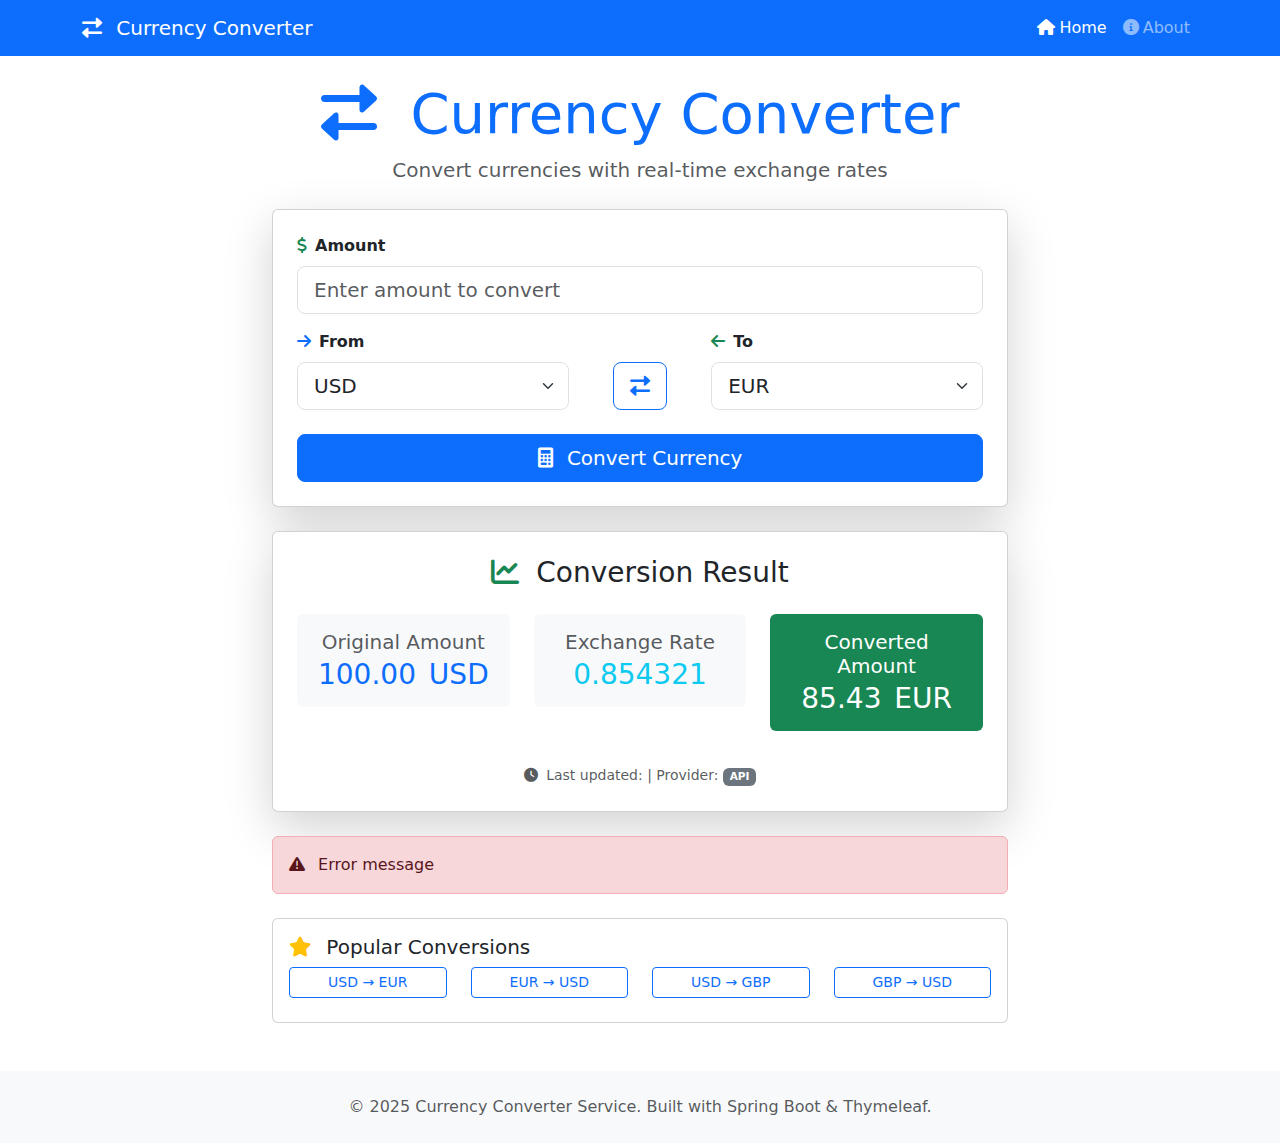
<file: src/main/resources/templates/index.html>
<!DOCTYPE html>
<html lang="en" xmlns:th="http://www.thymeleaf.org">
<head>
    <meta charset="UTF-8">
    <meta name="viewport" content="width=device-width, initial-scale=1.0">
    <title>Currency Converter - Home</title>
    
    <!-- Bootstrap CSS -->
    <link href="https://cdn.jsdelivr.net/npm/bootstrap@5.3.0/dist/css/bootstrap.min.css" rel="stylesheet">
    <!-- Font Awesome -->
    <link rel="stylesheet" href="https://cdnjs.cloudflare.com/ajax/libs/font-awesome/6.0.0/css/all.min.css">
    <!-- Custom CSS -->
    <link th:href="@{/css/style.css}" rel="stylesheet">
</head>

<body>
    <!-- Navigation -->
    <nav class="navbar navbar-expand-lg navbar-dark bg-primary">
        <div class="container">
            <a class="navbar-brand" th:href="@{/}">
                <i class="fas fa-exchange-alt me-2"></i>
                Currency Converter
            </a>
            
            <button class="navbar-toggler" type="button" data-bs-toggle="collapse" data-bs-target="#navbarNav">
                <span class="navbar-toggler-icon"></span>
            </button>
            
            <div class="collapse navbar-collapse" id="navbarNav">
                <ul class="navbar-nav ms-auto">
                    <li class="nav-item">
                        <a class="nav-link active" th:href="@{/}">
                            <i class="fas fa-home me-1"></i>Home
                        </a>
                    </li>
                    <li class="nav-item">
                        <a class="nav-link" th:href="@{/about}">
                            <i class="fas fa-info-circle me-1"></i>About
                        </a>
                    </li>
                </ul>
            </div>
        </div>
    </nav>

    <!-- Main Content -->
    <main class="container mt-4">
        <div class="row justify-content-center">
            <div class="col-lg-8">
                <!-- Header -->
                <div class="text-center mb-4">
                    <h1 class="display-4 text-primary">
                        <i class="fas fa-exchange-alt me-3"></i>
                        Currency Converter
                    </h1>
                    <p class="lead text-muted">
                        Convert currencies with real-time exchange rates
                    </p>
                </div>

                <!-- Conversion Form -->
                <div class="card shadow-lg">
                    <div class="card-body p-4">
                        <form th:action="@{/convert}" th:object="${conversionRequest}" method="post" id="conversionForm">
                            
                            <!-- Amount Input -->
                            <div class="mb-3">
                                <label for="amount" class="form-label fw-bold">
                                    <i class="fas fa-dollar-sign text-success me-2"></i>Amount
                                </label>
                                <input type="number" 
                                       th:field="*{amount}" 
                                       class="form-control form-control-lg" 
                                       id="amount"
                                       step="0.01" 
                                       min="0.01"
                                       placeholder="Enter amount to convert"
                                       th:classappend="${#fields.hasErrors('amount')} ? 'is-invalid' : ''">
                                <div class="invalid-feedback" th:if="${#fields.hasErrors('amount')}" th:errors="*{amount}"></div>
                            </div>

                            <!-- Currency Selection Row -->
                            <div class="row">
                                <!-- From Currency -->
                                <div class="col-md-5">
                                    <label for="fromCurrency" class="form-label fw-bold">
                                        <i class="fas fa-arrow-right text-primary me-2"></i>From
                                    </label>
                                    <select th:field="*{fromCurrency}" 
                                            class="form-select form-select-lg" 
                                            id="fromCurrency"
                                            th:classappend="${#fields.hasErrors('fromCurrency')} ? 'is-invalid' : ''">
                                        <option th:each="currency : ${currencies}" 
                                                th:value="${currency}" 
                                                th:text="${currency}">USD</option>
                                    </select>
                                    <div class="invalid-feedback" th:if="${#fields.hasErrors('fromCurrency')}" th:errors="*{fromCurrency}"></div>
                                </div>

                                <!-- Swap Button -->
                                <div class="col-md-2 d-flex align-items-end justify-content-center">
                                    <button type="button" class="btn btn-outline-primary btn-lg" id="swapBtn" title="Swap currencies">
                                        <i class="fas fa-exchange-alt"></i>
                                    </button>
                                </div>

                                <!-- To Currency -->
                                <div class="col-md-5">
                                    <label for="toCurrency" class="form-label fw-bold">
                                        <i class="fas fa-arrow-left text-success me-2"></i>To
                                    </label>
                                    <select th:field="*{toCurrency}" 
                                            class="form-select form-select-lg" 
                                            id="toCurrency"
                                            th:classappend="${#fields.hasErrors('toCurrency')} ? 'is-invalid' : ''">
                                        <option th:each="currency : ${currencies}" 
                                                th:value="${currency}" 
                                                th:text="${currency}">EUR</option>
                                    </select>
                                    <div class="invalid-feedback" th:if="${#fields.hasErrors('toCurrency')}" th:errors="*{toCurrency}"></div>
                                </div>
                            </div>

                            <!-- Convert Button -->
                            <div class="d-grid mt-4">
                                <button type="submit" class="btn btn-primary btn-lg" id="convertBtn">
                                    <i class="fas fa-calculator me-2"></i>
                                    Convert Currency
                                </button>
                            </div>
                        </form>
                    </div>
                </div>

                <!-- Results Section -->
                <div th:if="${conversionResponse != null}" class="card mt-4 shadow-lg">
                    <div class="card-body p-4">
                        <h3 class="card-title text-center mb-4">
                            <i class="fas fa-chart-line text-success me-2"></i>
                            Conversion Result
                        </h3>
                        
                        <div class="row text-center">
                            <div class="col-md-4 mb-3">
                                <div class="bg-light rounded p-3">
                                    <h5 class="text-muted mb-1">Original Amount</h5>
                                    <h3 class="text-primary mb-0">
                                        <span th:text="${#numbers.formatDecimal(conversionResponse.amount, 1, 2)}">100.00</span>
                                        <span th:text="${conversionResponse.fromCurrency}" class="ms-1">USD</span>
                                    </h3>
                                </div>
                            </div>
                            
                            <div class="col-md-4 mb-3">
                                <div class="bg-light rounded p-3">
                                    <h5 class="text-muted mb-1">Exchange Rate</h5>
                                    <h3 class="text-info mb-0" th:text="${#numbers.formatDecimal(conversionResponse.exchangeRate, 1, 6)}">0.854321</h3>
                                </div>
                            </div>
                            
                            <div class="col-md-4 mb-3">
                                <div class="bg-success text-white rounded p-3">
                                    <h5 class="mb-1">Converted Amount</h5>
                                    <h3 class="mb-0">
                                        <span th:text="${#numbers.formatDecimal(conversionResponse.convertedAmount, 1, 2)}">85.43</span>
                                        <span th:text="${conversionResponse.toCurrency}" class="ms-1">EUR</span>
                                    </h3>
                                </div>
                            </div>
                        </div>
                        
                        <div class="text-center mt-3">
                            <small class="text-muted">
                                <i class="fas fa-clock me-1"></i>
                                Last updated: <span th:text="${#temporals.format(conversionResponse.timestamp, 'MMM dd, yyyy HH:mm:ss')}"></span>
                                | Provider: <span th:text="${conversionResponse.provider}" class="badge bg-secondary">API</span>
                            </small>
                        </div>
                    </div>
                </div>

                <!-- Error Message -->
                <div th:if="${error != null}" class="alert alert-danger mt-4" role="alert">
                    <i class="fas fa-exclamation-triangle me-2"></i>
                    <span th:text="${error}">Error message</span>
                </div>

                <!-- Popular Conversions -->
                <div class="card mt-4">
                    <div class="card-body">
                        <h5 class="card-title">
                            <i class="fas fa-star text-warning me-2"></i>
                            Popular Conversions
                        </h5>
                        <div class="row">
                            <div class="col-6 col-md-3 mb-2">
                                <a href="#" class="btn btn-outline-primary btn-sm w-100 quick-convert" data-from="USD" data-to="EUR">USD → EUR</a>
                            </div>
                            <div class="col-6 col-md-3 mb-2">
                                <a href="#" class="btn btn-outline-primary btn-sm w-100 quick-convert" data-from="EUR" data-to="USD">EUR → USD</a>
                            </div>
                            <div class="col-6 col-md-3 mb-2">
                                <a href="#" class="btn btn-outline-primary btn-sm w-100 quick-convert" data-from="USD" data-to="GBP">USD → GBP</a>
                            </div>
                            <div class="col-6 col-md-3 mb-2">
                                <a href="#" class="btn btn-outline-primary btn-sm w-100 quick-convert" data-from="GBP" data-to="USD">GBP → USD</a>
                            </div>
                        </div>
                    </div>
                </div>
            </div>
        </div>
    </main>

    <!-- Footer -->
    <footer class="bg-light mt-5 py-4">
        <div class="container text-center">
            <p class="mb-0 text-muted">
                &copy; 2025 Currency Converter Service. Built with Spring Boot & Thymeleaf.
            </p>
        </div>
    </footer>

    <!-- Loading Modal -->
    <div class="modal fade" id="loadingModal" tabindex="-1" data-bs-backdrop="static">
        <div class="modal-dialog modal-dialog-centered">
            <div class="modal-content">
                <div class="modal-body text-center p-4">
                    <div class="spinner-border text-primary mb-3" role="status">
                        <span class="visually-hidden">Loading...</span>
                    </div>
                    <h5>Converting Currency...</h5>
                    <p class="text-muted mb-0">Please wait while we fetch the latest exchange rates.</p>
                </div>
            </div>
        </div>
    </div>

    <!-- Bootstrap JS -->
    <script src="https://cdn.jsdelivr.net/npm/bootstrap@5.3.0/dist/js/bootstrap.bundle.min.js"></script>
    <!-- Custom JS -->
    <script th:src="@{/js/app.js}"></script>
</body>
</html>
</file>
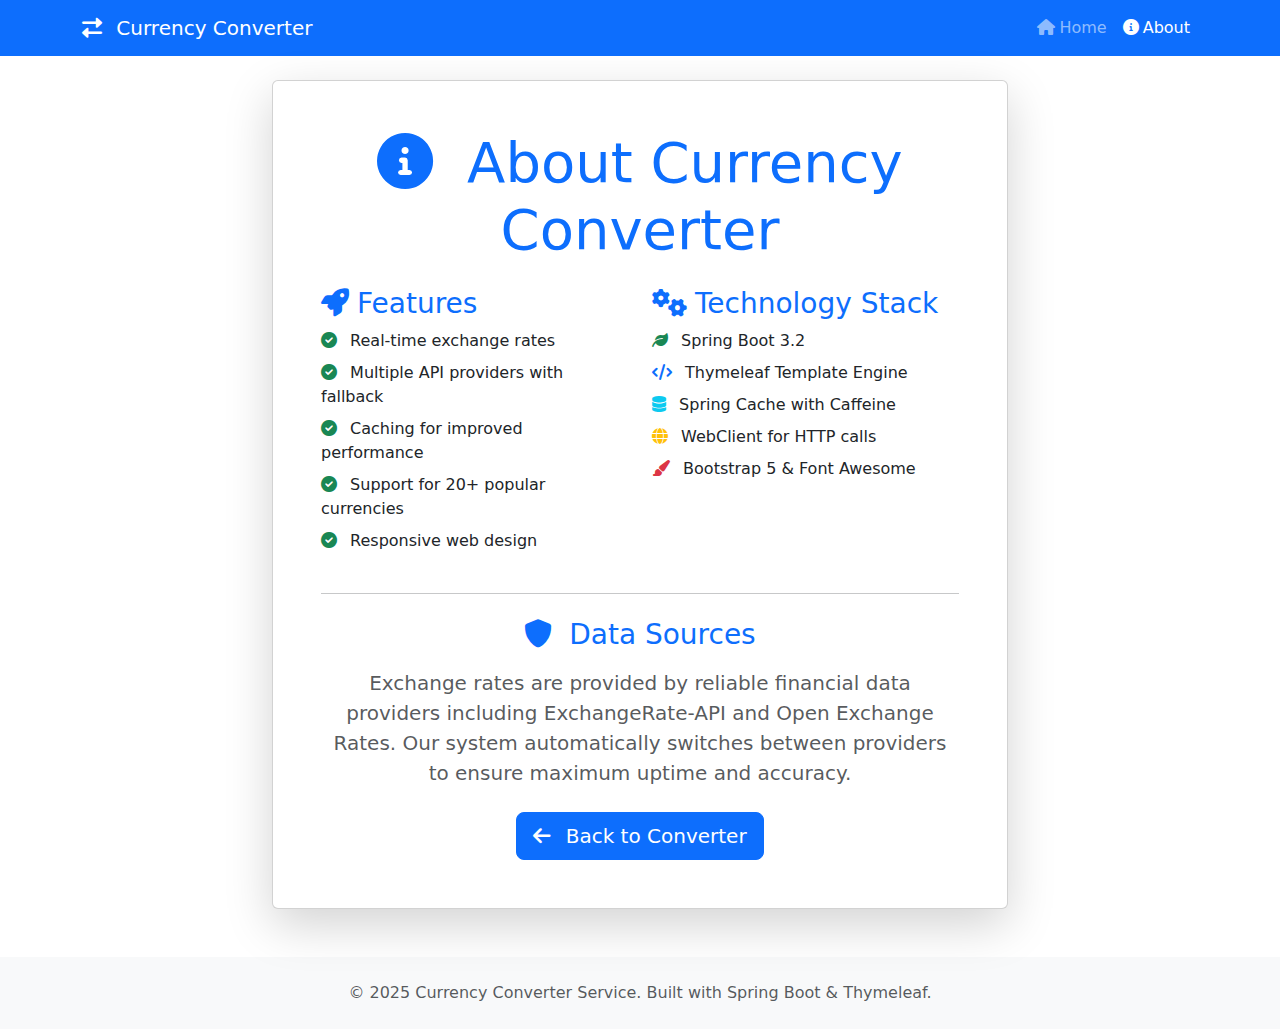
<file: src/main/resources/templates/about.html>
<!DOCTYPE html>
<html lang="en" xmlns:th="http://www.thymeleaf.org">
<head>
    <meta charset="UTF-8">
    <meta name="viewport" content="width=device-width, initial-scale=1.0">
    <title>About - Currency Converter</title>
    
    <!-- Bootstrap CSS -->
    <link href="https://cdn.jsdelivr.net/npm/bootstrap@5.3.0/dist/css/bootstrap.min.css" rel="stylesheet">
    <!-- Font Awesome -->
    <link rel="stylesheet" href="https://cdnjs.cloudflare.com/ajax/libs/font-awesome/6.0.0/css/all.min.css">
    <!-- Custom CSS -->
    <link th:href="@{/css/style.css}" rel="stylesheet">
</head>

<body>
    <!-- Navigation -->
    <nav class="navbar navbar-expand-lg navbar-dark bg-primary">
        <div class="container">
            <a class="navbar-brand" th:href="@{/}">
                <i class="fas fa-exchange-alt me-2"></i>
                Currency Converter
            </a>
            
            <button class="navbar-toggler" type="button" data-bs-toggle="collapse" data-bs-target="#navbarNav">
                <span class="navbar-toggler-icon"></span>
            </button>
            
            <div class="collapse navbar-collapse" id="navbarNav">
                <ul class="navbar-nav ms-auto">
                    <li class="nav-item">
                        <a class="nav-link" th:href="@{/}">
                            <i class="fas fa-home me-1"></i>Home
                        </a>
                    </li>
                    <li class="nav-item">
                        <a class="nav-link active" th:href="@{/about}">
                            <i class="fas fa-info-circle me-1"></i>About
                        </a>
                    </li>
                </ul>
            </div>
        </div>
    </nav>

    <!-- Main Content -->
    <main class="container mt-4">
        <div class="row justify-content-center">
            <div class="col-lg-8">
                <div class="card shadow-lg">
                    <div class="card-body p-5">
                        <h1 class="display-4 text-center text-primary mb-4">
                            <i class="fas fa-info-circle me-3"></i>
                            About Currency Converter
                        </h1>
                        
                        <div class="row">
                            <div class="col-md-6">
                                <h3 class="text-primary">
                                    <i class="fas fa-rocket me-2"></i>Features
                                </h3>
                                <ul class="list-unstyled">
                                    <li class="mb-2">
                                        <i class="fas fa-check-circle text-success me-2"></i>
                                        Real-time exchange rates
                                    </li>
                                    <li class="mb-2">
                                        <i class="fas fa-check-circle text-success me-2"></i>
                                        Multiple API providers with fallback
                                    </li>
                                    <li class="mb-2">
                                        <i class="fas fa-check-circle text-success me-2"></i>
                                        Caching for improved performance
                                    </li>
                                    <li class="mb-2">
                                        <i class="fas fa-check-circle text-success me-2"></i>
                                        Support for 20+ popular currencies
                                    </li>
                                    <li class="mb-2">
                                        <i class="fas fa-check-circle text-success me-2"></i>
                                        Responsive web design
                                    </li>
                                </ul>
                            </div>
                            
                            <div class="col-md-6">
                                <h3 class="text-primary">
                                    <i class="fas fa-cogs me-2"></i>Technology Stack
                                </h3>
                                <ul class="list-unstyled">
                                    <li class="mb-2">
                                        <i class="fas fa-leaf text-success me-2"></i>
                                        Spring Boot 3.2
                                    </li>
                                    <li class="mb-2">
                                        <i class="fas fa-code text-primary me-2"></i>
                                        Thymeleaf Template Engine
                                    </li>
                                    <li class="mb-2">
                                        <i class="fas fa-database text-info me-2"></i>
                                        Spring Cache with Caffeine
                                    </li>
                                    <li class="mb-2">
                                        <i class="fas fa-globe text-warning me-2"></i>
                                        WebClient for HTTP calls
                                    </li>
                                    <li class="mb-2">
                                        <i class="fas fa-paint-brush text-danger me-2"></i>
                                        Bootstrap 5 & Font Awesome
                                    </li>
                                </ul>
                            </div>
                        </div>
                        
                        <hr class="my-4">
                        
                        <div class="text-center">
                            <h3 class="text-primary mb-3">
                                <i class="fas fa-shield-alt me-2"></i>
                                Data Sources
                            </h3>
                            <p class="lead text-muted">
                                Exchange rates are provided by reliable financial data providers including 
                                ExchangeRate-API and Open Exchange Rates. Our system automatically switches 
                                between providers to ensure maximum uptime and accuracy.
                            </p>
                            
                            <div class="mt-4">
                                <a th:href="@{/}" class="btn btn-primary btn-lg">
                                    <i class="fas fa-arrow-left me-2"></i>
                                    Back to Converter
                                </a>
                            </div>
                        </div>
                    </div>
                </div>
            </div>
        </div>
    </main>

    <!-- Footer -->
    <footer class="bg-light mt-5 py-4">
        <div class="container text-center">
            <p class="mb-0 text-muted">
                &copy; 2025 Currency Converter Service. Built with Spring Boot & Thymeleaf.
            </p>
        </div>
    </footer>

    <!-- Bootstrap JS -->
    <script src="https://cdn.jsdelivr.net/npm/bootstrap@5.3.0/dist/js/bootstrap.bundle.min.js"></script>
    <!-- Custom JS -->
    <script th:src="@{/js/app.js}"></script>
</body>
</html>
</file>
